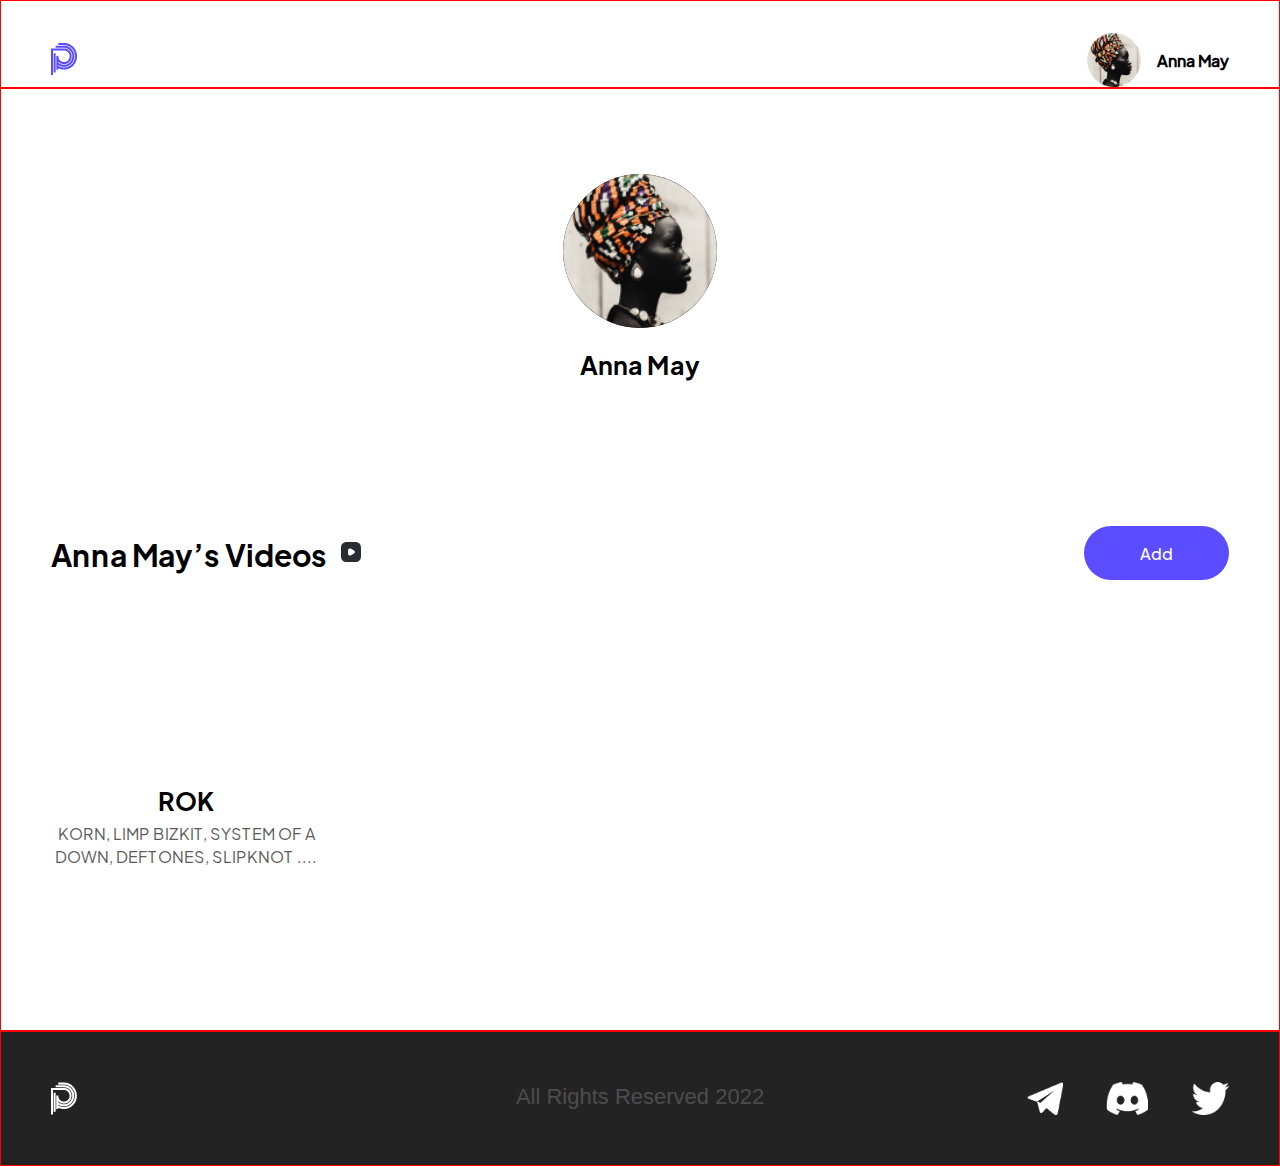
<file: profile.html>
<!DOCTYPE html>
<html lang="en">
<head>
  <meta charset="UTF-8">
  <meta http-equiv="X-UA-Compatible" content="IE=edge">
  <meta name="viewport" content="width=device-width, initial-scale=1.0">
  <link rel="stylesheet" href="css/style.css">
  <link rel="stylesheet" href="css/smallReset.css">
  <link rel="stylesheet" href="css/chillax.css">
  <link rel="stylesheet" href="css/plus-jakarta-sans.css">
  <title>VideoNova</title>
</head>
<body>
  <div class="_wrapper">
    <header>
      <div class="_container header_container">
        <div class="header">
          <div class="header_logo">
            <a href="index.html">
              <img src="img/Logo_header.png" alt="logo">
            </a>
          </div>
          <div class="header_enter">
            <div class="userProfile">
              <img src="img/ava/Anna_May.png" alt="user profile photo">
              <div class="button_text">Anna May</div>
            </div>
          </div>
        </div>
      </div>
    </header>
    <main>
      <div class="_container">
        <div class="profile profile_user">
          <div class="profile_avatar profile_avatar__big avatar_img">
            <img class="" src="img/ava/Anna_May.png" alt="avatar"/>
          </div>
          <div class="profile_name">
            <p class="h3">Anna May</p>
          </div>
        </div>

        <div class="bestUser_container">
          <div class="bestUser ">
            <div class="bestUser_content">
              <div class="bestUser_text">
                <p class="h2">Anna May’s Videos</p>
              </div>
              <div class="bestUser_star">
                <img src="img/video-square.svg" alt="video">
              </div>
            </div>
            <a href="#popupAddNewVideo" class="popup-link">
              <button class="primary_btn button_text">
                Add
              </button>
            </a>
          </div>
          <div class="quatroGrid">
            <div class="quatroGrid_body">
              <div class="quatroGrid_item">
                <div class="item">
                  <div class="itemVideo">
                    <iframe width="560" height="315" src="https://www.youtube.com/embed/edk_hWSVe7E" title="YouTube video player" frameborder="0" allow="accelerometer; autoplay; clipboard-write; encrypted-media; gyroscope; picture-in-picture" allowfullscreen></iframe>                  </div>
                  <div class="itemVideo_Name">
                    <p class="videoName h3">ROK</p>
                    <p class="videoInfo text">KORN, LIMP BIZKIT, SYSTEM OF A DOWN, DEFTONES, SLIPKNOT ....</p>
                  </div>
                </div>
              </div>


            </div>
          </div>
        </div>
      </div>
    </main>
    <footer>
      <div class="footer_container _container">
        <div class=" footer">
          <div class="footer_logo">
            <a href="index.html">
              <img src="img/Logo_footer.jpg" alt="logo">
            </a>
          </div>
          <div class="footer_text">
            <p>All Rights Reserved 2022</p>
          </div>
          <div class="footer_internet">
            <a href="http://telegram.org">
              <img class="footer_internet__img" src="img/telegram.png" alt="telegram">
            </a>
            <a href="http://discord.gg">
              <img class="footer_internet__img" src="img/discord.png" alt="discord">
            </a>
            <a href="https://twitter.com/">
              <img class="footer_internet__img" src="img/twitter.png" alt="twitter">
            </a>
          </div>
        </div>
      </div>
    </footer>
  </div>
  <div id="popupAddNewVideo" class="popup ">
    <div class="popup_body">
      <div class="popup_content">
        <a href="Profile.html" class="popup_close close-popup">&#10006</a>  <!-- &#10006  - це код хрестика -->
        <div class="popup_container ">
          <p class="h1 popupName"> Add <span>New</span> Video </p>
  <!--        <form  action="#" method="post" enctype="multipart/form-data">-->
            <div class="popupInfo">
              <div class="field">
                <div class="field_text">
                  <p class="h3">Youtube Link</p>
                </div>
                <div class="field_input">
                  <input class="field_input__place text" type="text" placeholder="Past link..."/>
                </div>
              </div>
              <div class="field">
                <div class="field_text">
                  <p class="h3">Name of video</p>
                </div>
                <div class="field_input">
                  <input class="field_input__place text" type="text" placeholder="Type name..."/>
                </div>
              </div>
              <div class="field">
                <div class="field_text">
                  <p class="h3">Description</p>
                </div>
                <div class="field_input big_input">
                  <input class="field_input__place text" type="text" placeholder="Type description..."/>
                </div>
              </div>
            </div>
            <div class="popupBtn__AddNewVideo">
              <button class="button button_text close-popup">
                Cancel
              </button>
              <button class="primary_btn button_text">
                Submit
              </button>
            </div>
  <!--        </form>-->
        </div>
      </div>
    </div>
  </div>

  <script src="js/ajax.js"></script>
  <script src="js/script.js"></script>
  <script src="js/showPopup.js"></script>
</body>
</html>
</file>
<file: css/style.css>
@import url('chillax.css');
@import url('plus-jakarta-sans.css');

/*-----------------------all text------------------------------*/
.h1 {
  font-family: 'Chillax-Semibold', sans-serif;
  font-style: normal;
  font-weight: 600;
  font-size: 50px;
  line-height: 70px;
  text-transform: capitalize;
  color: #000000;}

.h2 {
  font-family: 'PlusJakartaSans-Bold', sans-serif;
  font-style: normal;
  font-weight: 700;
  font-size: 30px;
  line-height: 140%;
  color: #000000;
}
.h3 {
  font-family: 'PlusJakartaSans-Bold', sans-serif;
  font-style: normal;
  font-weight: 700;
  font-size: 25px;
  line-height: 140%;
  color: #000000;
}
.text {
  font-family: 'PlusJakartaSans-Regular', sans-serif;
  font-style: normal;
  font-weight: 400;
  font-size: 16px;
  line-height: 140%;
  color: #5B5B5B;
}
.text_black {
  color: #000000;
}
.button_text {
  font-family: 'PlusJakartaSans-Medium', sans-serif;
  font-style: normal;
  font-size: 16px;
  line-height: 140%;
  font-weight: 700;
}
.footer_text {
  font-family: 'Mazzard', sans-serif;
  font-style: normal;
  font-weight: 500;
  font-size: 22px;
  line-height: 140%;
  color: rgba(255, 255, 255, 0.2);
}

.primary_btn{
  display: inline-block;
  text-align: center;
  padding: 16px 56px;
  border-radius: 44px;
  background: #5B4DFF;
  color: #ffffff;
  border: none;

  font-weight: 500;
}
.button {
  box-sizing: border-box;
  border: 3px solid #5B4DFF;
  font-weight: 700;
  color: #5B4DFF;
  background: none;

  padding: 16px 56px;
  border-radius: 44px;
  display: inline-block;
  text-align: center;
}
.primary_btn,
.button:hover {
  cursor: pointer;
}
/*------------------------тех блок-----------------------------*/
.wrapper {
  overflow: hidden;
  min-height: 100%;
}
._container {
  max-width: 1440px;
  padding: 50px;
  margin: 0 auto;
  border: 1px solid red;
}
a {
  text-decoration: none;
}
body .lock {
  overflow: hidden;
  padding-right: 17px;
}

/*-------------------------хедер----------------------------*/
.header_container {
  padding: 32px 50px 0;
}
.header {
  height: 54px;
  display: flex;
  /*flex-direction: row;*/
  justify-content: space-between;
  align-items: center;
}
.header_logo img {
  height: 100%;
}
/* .header_enter {} */
.header_enter img {
  width: 54px;
}
.userProfile {
  display: flex;
  flex-direction: row;
  align-items: center;
}
.userProfile >:not(:last-child) {
  padding: 0 16px 0 0;
}


/*--------------------------мейн---------------------------*/
.siteName_container {
  text-align: center;
}
.siteName {
  padding: 0 0 20px 0;
}
.siteName_text {
  padding: 0 0 50px 0;
}
.siteName_btn {
  text-align: center;
}
p span {
  color: #ff6363;
}
.bestUser_container {
  margin: 85px 0;
}
.bestUser {
  display: flex;
  flex-direction: row;
  align-items: center;
  justify-content: space-between;
  margin: 0 0 40px 0;
}
.bestUser_content {
  display: flex;
  flex-direction: row;
  align-items: center;
}
.bestUser_content >div:not(:last-child) {
  padding-right: 12px;
}
.quatroGrid {
  display: block;
}
.quatroGrid_body{
  display: flex;
  flex-wrap: wrap;
  gap: 2.66%;
  position: relative;
}
.quatroGrid_item {
  flex-basis: 23%;
  margin-bottom: 28px;
}
.profile {
  display: flex;
  flex-direction: column;
  align-items: center;
  box-sizing: border-box;
  padding: 35px;
  border-radius: 14px;
  background: #E6E8FF;
  height: 100%;
}
.profile_user {
  background: none;

}
.profile_avatar{
  width: 133px;
  height: 133px;
  border-radius: 50%;
  overflow: hidden;
  margin-bottom: 18px;
}
.profile_avatar__big {
  width: 154px;
  height: 154px;
}
.profile_avatar img{
  width: 100%;
  height: 100%;
  display: inline-block;
  box-sizing: border-box;
  background: #232323;
  object-fit: cover;
  border-style: none;

}
.profile_name {
  text-align: center;
  padding-bottom: 25px;
}
.profile_info {
  margin-bottom: 30px;
  width: 100%;
  display: flex;
  align-items: center;
  justify-content: space-around;
  gap: 12px;
}
.profile_info__video {
  display: flex;
  align-items: center;
  gap: 8px;
}
.profile_info__like {
  display: flex;
  align-items: center;
  gap: 8px;
}
.profile_btn {
  display: flex;
  justify-content: center;
}
.profile_avatar img {
  width: 100%;
}
/* .item {} */
.itemVideo {
  position: relative;
  margin: 0 0 10px 0;
  /*aspect-ratio: 16 / 9;*/
  padding: 0 0 56% 0;
}
.itemVideo video,
.itemVideo iframe {
  object-fit: cover;
  position: absolute;
  top: 0;
  left: 0;
  width: 100%;
  height: 100%;
  border: none;
}
.itemVideo_Name {
  text-align: center;
}
.itemVideo_Name img {
  padding: 0 0 10px 0;
}
.itemVideo_Name >:not(:last-child) {
  padding: 0 0 5px 0;
}
/* .videoName {}
.videoInfo {} */



/*--------------------------футер---------------------------*/

.footer_container {
  background-color: #232323;
}
.footer {
  height: 33px;
  display: flex;
  flex-direction: row;
  justify-content: space-between;
}
.footer_logo {
  width: 15%;
}
.footer_logo img{
  height: 100%;
}
.footer_internet {
  display: flex;
  justify-content: flex-end;
  width: 15%;
}
.footer_internet img {
  height: 100%;
}
.footer_internet >:not(:last-child) {
  padding: 0 43px 0 0;
}



/* ------------------------ пупап  popupSingUp------------------------ */
.popup {
  position: fixed;
  width: 100%;
  height: 100%;
  /*background: rgba(197, 213, 230, 0.8);*/
  background: rgba(0, 0, 0, 0.8);
  backdrop-filter: blur(55px);
  top: 0;
  left: 0;
  opacity: 0;
  visibility: hidden;
  overflow-y: auto;
  overflow-x: hidden;
  transition: all 0.8s ease 0s;
}
          /* до скріпта  popup.js  */
.popup.open {
  opacity: 1;
  visibility: visible;
}
.popup.open .popup_content {
  transform: perspective(600px) translate(0px, 0%) rotateX(0deg);
  opacity: 1;
}

.popup_body {
  display: flex;
  align-items: center;
  justify-content: center;
  padding: 30px 10px;
}
.popup_content{
  max-width: 644px;
  max-height: 859px;
  background: #FFFFFF;
  box-shadow: 3px 4px 10px rgba(0, 0, 0, 0.2);
  border-radius: 15px;
  position: relative;
  padding: 90px;

  transition: all 0.8s ease 0s;
  opacity: 0;
  transform: perspective(600px) translate(0px, -100%) rotateX(45deg);
}
.popup_close {
  position: absolute;
  right: 40px;
  top: 40px;
  width: 35px;
  height: 35px;
  font-size: 30px;
  color: #000000;
  /*transition: all 0.8s ease 0s;*/
}
.popup_container {
  display: flex;
  flex-direction: column;
  align-items: center;
  gap: 40px;
}
.popupName {
  text-align: center;
}
.popupInfo {
  display: flex;
  flex-direction: column;
  gap: 30px;
}
.field {
  display: flex;
  flex-direction: column;
  gap: 19px;
}
/* .field_text {} */
.field_input {
  height: 71px;
  width: 464px;
}

.field_input input:focus {
  outline: none;
}
.field_input__place {
  width: 100%;
  height: 100%;
  border: none;
  outline: none;
  background-color: #E9EEF8;
  border-radius: 14px;
}
/* .popupBtn {} */
.btn_spinner {
  display: flex;
  justify-content: space-around;
}
.spinner {
  width: 19px;
  height: 19px;
  border-radius: 50%;
  border: 3px solid #dbdcef;
  border-right-color: #474bff;
  animation: spinner 1s infinite linear;
}

@keyframes spinner {
  to {
    transform: rotate(1turn);
  }
}
.popupText {
  display: flex;
  justify-content: center;
  gap: 10px;
}
.blue {
  color: #5B4DFF;
}

/*------------------------popupSingIn-----------------------------*/
.seeDontsee {
  position: relative;
}

.show-password_btn {
  position: absolute;
  cursor: pointer;
  top: 25px;
  right: 25px;
}
.active_btn .show-password_btn::after {
  opacity: 0;
  z-index: -1;
}
.show-password_btn::after {
  position: absolute;
  content: '';
  top: 11px;
  right: -3px;
  width: 30px;
  height: 2px;
  background-color: rgb(49, 46, 46);
  transform: rotate(45deg);
  transition: .3s all ease;
  opacity: 1;
}
/*.imgSee {}*/

/*------------------------popupAddNewVideo-----------------------------*/
.popupBtn__AddNewVideo {
  display: flex;
  justify-content: space-around;
  gap: 50px;
}
.big_input {
  height: 134px;
}
</file>
<file: css/chillax.css>
/**
 * @license
 *
 * Font Family: Chillax
 * Designed by: Manushi Parikh
 * URL: https://www.fontshare.com/fonts/chillax
 * © 2022 Indian Type Foundry
 *
 * Font Style:
 * Chillax Semibold
 *
*/


@font-face {
  font-family: 'Chillax-Semibold';
  src: url('../fonts/Chillax/Fonts/WEB/fonts/Chillax-Semibold.woff2') format('woff2'),
       url('../fonts/Chillax/Fonts/WEB/fonts/Chillax-Semibold.woff') format('woff'),
       url('../fonts/Chillax/Fonts/WEB/fonts/Chillax-Semibold.ttf') format('truetype');
       font-weight: 600;
       font-display: swap;
       font-style: normal;
}
</file>
<file: css/plus-jakarta-sans.css>
/**
 * @license
 *
 * Font Family: Plus Jakarta Sans
 * Designed by: Tokotype
 * URL: https://www.fontshare.com/fonts/plus-jakarta-sans
 * © 2022 Indian Type Foundry
 *
 * Font Styles:
 * Plus Jakarta Sans Regular
 * Plus Jakarta Sans Medium
 * Plus Jakarta Sans Bold
 *
*/


@font-face {
  font-family: 'PlusJakartaSans-Regular';
  src: url('../fonts/Plus Jakarta Sans/Fonts/WEB/fonts/PlusJakartaSans-Regular.woff2') format('woff2'),
       url('../fonts/Plus Jakarta Sans/Fonts/WEB/fonts/PlusJakartaSans-Regular.woff') format('woff'),
       url('../fonts/Plus Jakarta Sans/Fonts/WEB/fonts/PlusJakartaSans-Regular.ttf') format('truetype');
       font-weight: 400;
       font-display: swap;
       font-style: normal;
}


@font-face {
  font-family: 'PlusJakartaSans-Medium';
  src: url('../fonts/Plus Jakarta Sans/Fonts/WEB/fonts/PlusJakartaSans-Medium.woff2') format('woff2'),
       url('../fonts/Plus Jakarta Sans/Fonts/WEB/fonts/PlusJakartaSans-Medium.woff') format('woff'),
       url('../fonts/Plus Jakarta Sans/Fonts/WEB/fonts/PlusJakartaSans-Medium.ttf') format('truetype');
       font-weight: 500;
       font-display: swap;
       font-style: normal;
}


@font-face {
  font-family: 'PlusJakartaSans-Bold';
  src: url('../fonts/Plus Jakarta Sans/Fonts/WEB/fonts/PlusJakartaSans-Bold.woff2') format('woff2'),
       url('../fonts/Plus Jakarta Sans/Fonts/WEB/fonts/PlusJakartaSans-Bold.woff') format('woff'),
       url('../fonts/Plus Jakarta Sans/Fonts/WEB/fonts/PlusJakartaSans-Bold.ttf') format('truetype');
       font-weight: 700;
       font-display: swap;
       font-style: normal;
}
</file>
<file: css/smallReset.css>
/* http://meyerweb.com/eric/tools/css/reset/
   v2.0 | 20110126
   License: none (public domain)
*/

html, body, div, span, applet, object, iframe,
h1, h2, h3, h4, h5, h6, p, blockquote, pre,
a, abbr, acronym, address, big, cite, code,
del, dfn, em, img, ins, kbd, q, s, samp,
small, strike, strong, sub, sup, tt, var,
b, u, i, center,
dl, dt, dd, ol, ul, li,
fieldset, form, label, legend,
table, caption, tbody, tfoot, thead, tr, th, td,
article, aside, canvas, details, embed,
figure, figcaption, footer, header, hgroup,
menu, nav, output, ruby, section, summary,
time, mark, audio, video {
  margin: 0;
  padding: 0;
  border: 0;
  font-size: 100%;
  font: inherit;
  vertical-align: baseline;
}
/* HTML5 display-role reset for older browsers */
article, aside, details, figcaption, figure,
footer, header, hgroup, menu, nav, section {
  display: block;
}
body {
  line-height: 1;
}
ol, ul {
  list-style: none;
}
blockquote, q {
  quotes: none;
}
blockquote:before, blockquote:after,
q:before, q:after {
  content: '';
  content: none;
}
table {
  border-collapse: collapse;
  border-spacing: 0;
}
a {
  color: inherit;
  text-decoration: none;
}
</file>
